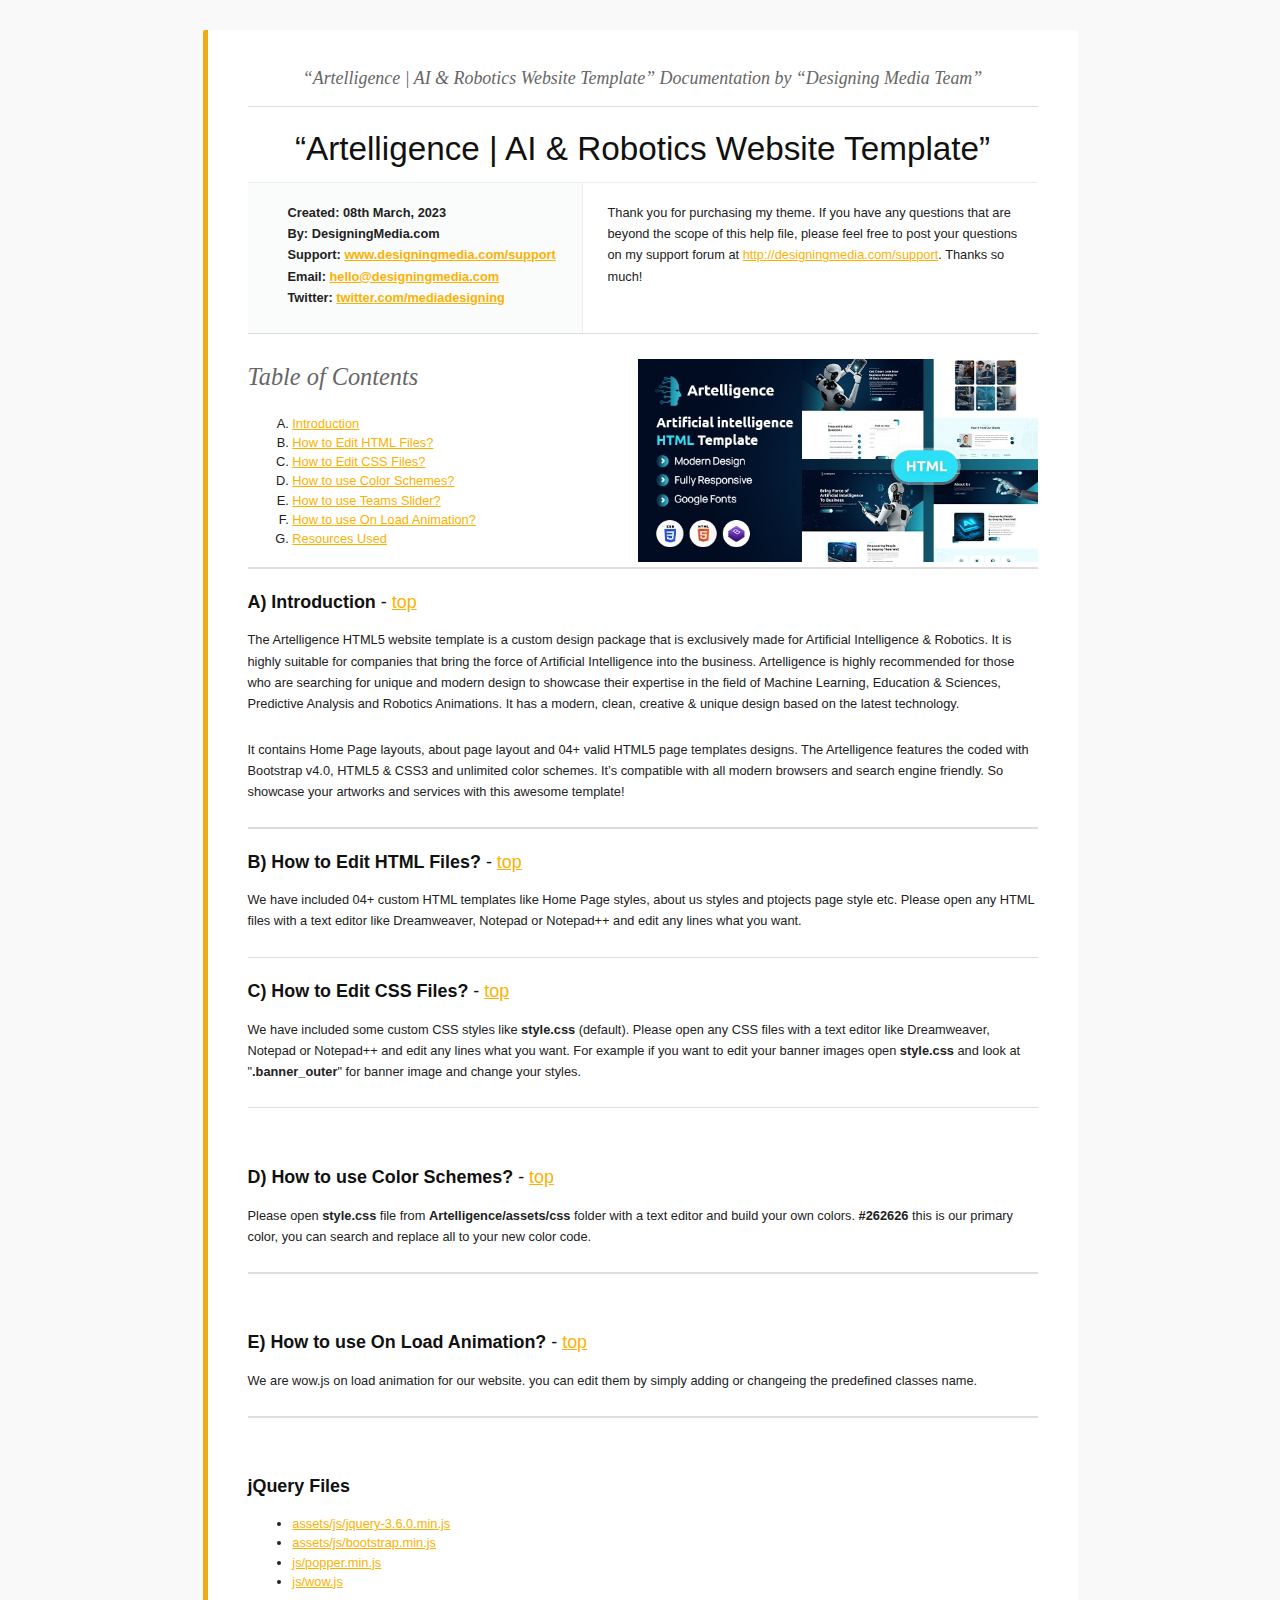
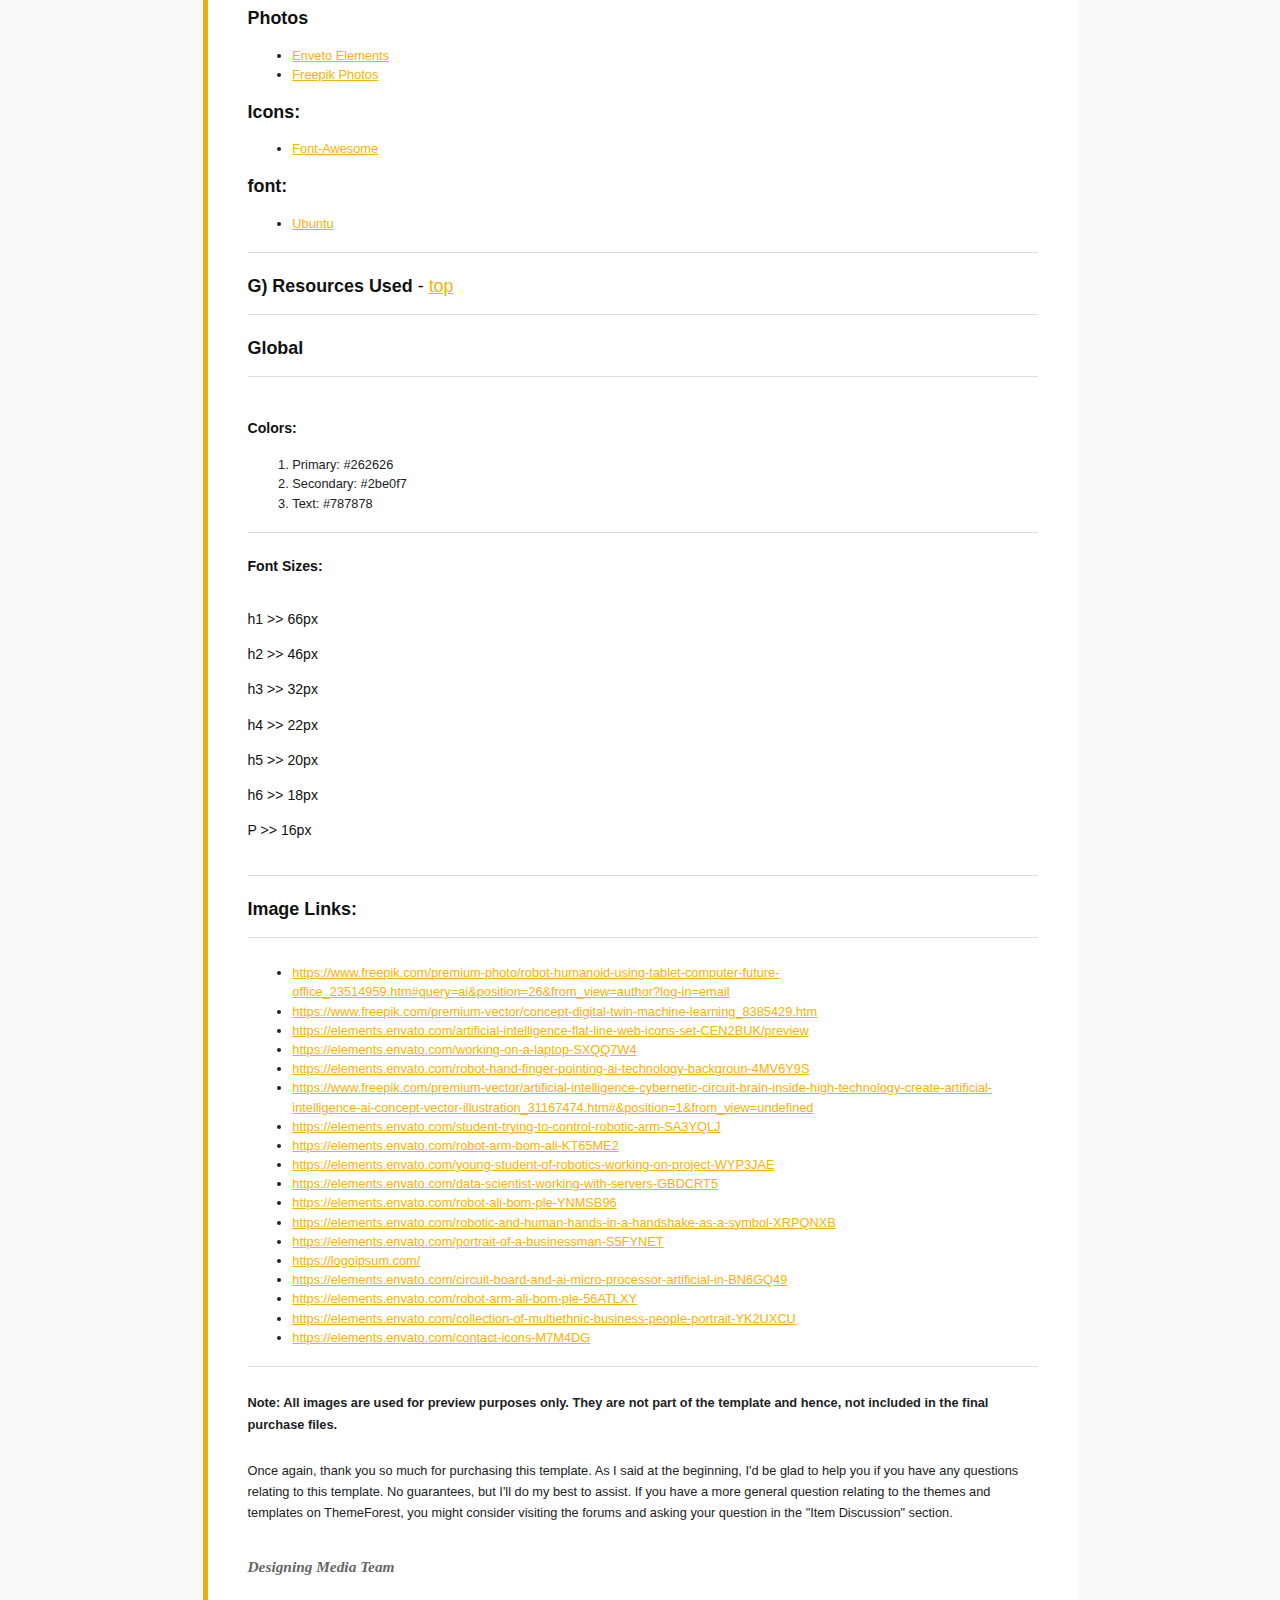
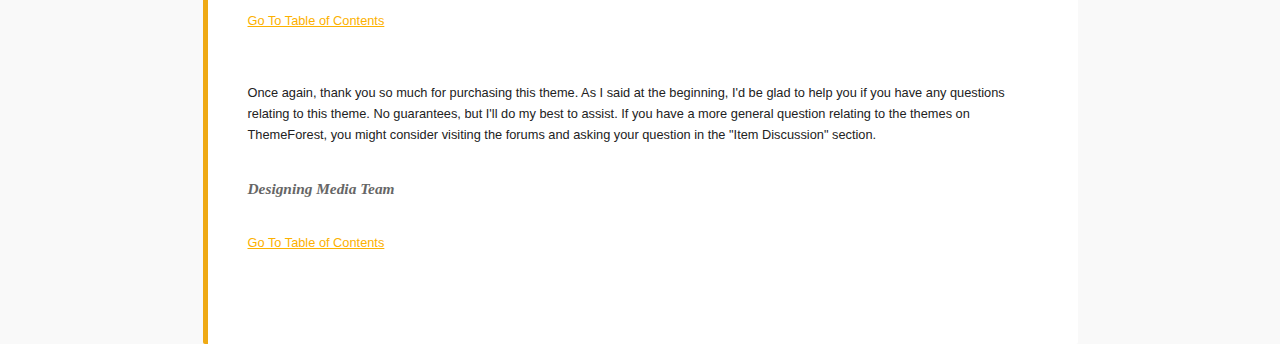
<file: Documentation/index.html>
<!DOCTYPE HTML PUBLIC "-//W3C//DTD HTML 4.01//EN" "http://www.w3.org/TR/html4/strict.dtd">
<head lang="en">
	<meta http-equiv="content-type" content="text/html;charset=utf-8">
	<title>Artelligence | AI & Robotics Website Template</title>
	<!-- Framework CSS -->
	<link rel="stylesheet" href="assets/blueprint-css/screen.css" type="text/css" media="screen, projection">
	<link rel="stylesheet" href="assets/blueprint-css/print.css" type="text/css" media="print">
	<!--[if lt IE 8]><link rel="stylesheet" href="assets/blueprint-css/ie.css" type="text/css" media="screen, projection"><![endif]-->
	<link rel="stylesheet" href="assets/blueprint-css/plugins/fancy-type/screen.css" type="text/css" media="screen, projection">
	<style type="text/css" media="screen">
		p, table, hr, .box { margin-bottom:25px; }
		.box p { margin-bottom:10px; }
	</style>
</head>


<body>
	<div class="container">
		<h3 class="center alt">&ldquo;Artelligence | AI & Robotics Website Template&rdquo; Documentation by &ldquo;Designing Media Team&rdquo;</h3>
		<hr>
		<h1 class="center">&ldquo;Artelligence | AI & Robotics Website Template&rdquo;</h1>
		
		<div class="borderTop">
			<div class="span-6 colborder info prepend-1">
				<p class="prepend-top">
					<strong>
					Created: 08th March, 2023<br>
					By: DesigningMedia.com<br>					
                         Support: <a href="//designingmedia.com/support">www.designingmedia.com/support</a>
                         <br>
                    Email: <a href="mailto:hello@designingmedia.com">hello@designingmedia.com</a><br>
					</strong>
			      <strong>Twitter: <a href="//twitter.com/mediadesigning">twitter.com/mediadesigning</a> </strong>
                </p>
			</div><!-- end div .span-6 -->		
	
			<div class="span-12 last">
				<p class="prepend-top append-0">Thank you for purchasing my theme. If you have any questions that are beyond the scope of this help file, please feel free to post your questions on my support forum at <a href="http://designingmedia.com/support">http://designingmedia.com/support</a>. Thanks so much!</p>
			</div>
		</div><!-- end div .borderTop -->
		<hr>
		<h2 id="toc" class="alt"><img src="assets/images/01_screenshot.jpg" width="400" align="right"></h2>
      
		<h2 class="alt">Table of Contents</h2>
            <ol class="alpha">
                <li><a href="#Introduction">Introduction</a></li>
                <li><a href="#html">How to Edit HTML Files?</a></li>
                <li><a href="#css">How to Edit CSS Files?</a></li>
                <li><a href="#colorschemes">How to use Color Schemes?</a></li>
                <li><a href="#loadingeffect">How to use Teams Slider?</a></li>
                <li><a href="#Onloadanimation">How to use On Load Animation?</a></li>
				<li><a href="#Resources-Used">Resources Used</a></li>
			</ol>
		<hr>

		
		
		<h3 id="Introduction"><strong>A) Introduction</strong> - <a href="#toc">top</a></h3>
		
			<p>The Artelligence HTML5 website template is a custom design package that is exclusively made for Artificial Intelligence & Robotics. It is highly suitable for companies that bring the force of Artificial Intelligence into the business. Artelligence is highly recommended for those who are searching for unique and modern design to showcase their expertise in the field of Machine Learning, Education & Sciences, Predictive Analysis and Robotics Animations. It has a modern, clean, creative & unique design based on the latest technology.</p>
            
            <p>It contains Home Page layouts, about page layout and 04+ valid HTML5 page templates designs. The Artelligence features the coded with Bootstrap v4.0, HTML5 & CSS3 and unlimited color schemes. It’s compatible with all modern browsers and search engine friendly. So showcase your artworks and services with this awesome template!</p>
                
		<hr>
    
		<h3 id="html"><strong>B) How to Edit HTML Files?</strong> - <a href="#toc">top</a></h3>            
            <p>We have included 04+ custom HTML templates like Home Page styles, about us styles and ptojects page style etc. Please open any HTML files with a text editor like Dreamweaver, Notepad or Notepad++ and edit any lines what you want.</p>
                
		<hr>

		<h3 id="css"><strong>C) How to Edit CSS Files?</strong> - <a href="#toc">top</a></h3>            
            <p>We have included some custom CSS styles like  <strong>style.css</strong> (default). Please open any CSS files with a text editor like Dreamweaver, Notepad or Notepad++ and edit any lines what you want. For example if you want to edit your banner images open <strong>style.css</strong> and look at "<strong>.banner_outer</strong>" for banner image and change your styles.</p>
                
		<hr>

		<h3 id="googlemap">&nbsp;</h3>
		<h3><strong>D) </strong><strong> How to use Color Schemes?</strong> - <a href="#toc">top</a></h3>            
            <p>Please open<strong> style.css</strong> file from <strong>Artelligence/assets/css </strong>folder with a text editor and build your own colors. <strong>#262626</strong> this is our primary color, you can search and replace all to your new color code.</p>
                
		<hr>

		<h3 id="Onloadanimation">&nbsp;</h3>
		<h3><strong>E) How to use On Load Animation?</strong> - <a href="#toc">top</a></h3>            
            <p>We are wow.js on load animation for our website. you can edit them by simply adding or changeing the predefined classes name.</p>
                
		<hr>
            
		
        
        <h3>&nbsp;</h3>
        <h3><strong> jQuery Files</strong></h3>
        
		<ul>
			<li><a href="http://jquery.com/download/">assets/js/jquery-3.6.0.min.js</a></li>
			<li><a href="http://getbootstrap.com/">assets/js/bootstrap.min.js</a></li>
			 <li><a href="http://getbootstrap.com/">js/popper.min.js</a></li>
			<li><a href="http://https://wowjs.uk/">js/wow.js</a></li>
	 	</ul>
        
        <h3><strong>Photos</strong></h3>
        
        <ul>
        	<li><a href="https://elements.envato.com">Enveto Elements</a></li>
        	<li><a href="https://www.freepik.com">Freepik Photos</a></li>
        </ul>
         <h3><strong>Icons:</strong></h3>
        
        <ul>
        	<li><a href="http://fortawesome.com">Font-Awesome</a></li>
        </ul>
        <h3><strong>font:</strong></h3>
        
        <ul>
        	<li><a href="https://fonts.google.com/specimen/Ubuntu">Ubuntu </a></li>
        </ul>
        <hr>
        
		<h3 id="Resources-Used"><strong>G) Resources Used</strong> - <a href="#toc">top</a></h3>
		<hr>
		<h3 id="item-description__global"><strong>Global</strong></h3>
		<hr>
		<h4 id="item-description__colors">
		  <br><strong>Colors:</strong>
		  </h4>
		  <ol>
			<li>Primary: #262626</li>
			<li>Secondary: #2be0f7</li>
			<li>Text: #787878</li>
		   </ol>
			<hr>

		  <h4 id="item-description__font-sizes"><strong>Font Sizes:</strong></h4>
		  <h4 id="item-description__h1-gt-gt-60-pxh2-gt-gt-46-pxh3-gt-gt-30-pxh4-gt-gt-22-pxh5-gt-gt">
			<br>h1 &gt;&gt; 66px<br>
			<br>h2 &gt;&gt; 46px<br>
			<br>h3 &gt;&gt; 32px<br>
			<br>h4 &gt;&gt; 22px<br>
			<br>h5 &gt;&gt; 20px<br>
			<br>h6 &gt;&gt; 18px<br>
			<br>P &gt;&gt; 16px<br>

			<br>
		  </h4>
		<hr>
		  <h3><strong>Image Links:</strong> </h3>
		<hr>
		<ul>
			<li><a href="https://elements.envato.com/cyberly-cyber-digital-3d-icon-set-BBL4XEZ">https://www.freepik.com/premium-photo/robot-humanoid-using-tablet-computer-future-office_23514959.htm#query=ai&position=26&from_view=author?log-in=email</a></li>
			<li><a href="https://www.freepik.com/premium-vector/concept-digital-twin-machine-learning_8385429.htm">https://www.freepik.com/premium-vector/concept-digital-twin-machine-learning_8385429.htm</a></li>
			<li><a href="https://elements.envato.com/artificial-intelligence-flat-line-web-icons-set-CEN2BUK/preview">https://elements.envato.com/artificial-intelligence-flat-line-web-icons-set-CEN2BUK/preview</a></li>
			<li><a href="https://elements.envato.com/working-on-a-laptop-SXQQ7W4">https://elements.envato.com/working-on-a-laptop-SXQQ7W4</a></li>
			<li><a href="https://elements.envato.com/robot-hand-finger-pointing-ai-technology-backgroun-4MV6Y9S">https://elements.envato.com/robot-hand-finger-pointing-ai-technology-backgroun-4MV6Y9S</a></li>
			<li><a href="https://www.freepik.com/premium-vector/artificial-intelligence-cybernetic-circuit-brain-inside-high-technology-create-artificial-intelligence-ai-concept-vector-illustration_31167474.htm#&position=1&from_view=undefined">https://www.freepik.com/premium-vector/artificial-intelligence-cybernetic-circuit-brain-inside-high-technology-create-artificial-intelligence-ai-concept-vector-illustration_31167474.htm#&position=1&from_view=undefined</a></li>
			<li><a href="https://elements.envato.com/student-trying-to-control-robotic-arm-SA3YQLJ">https://elements.envato.com/student-trying-to-control-robotic-arm-SA3YQLJ</a></li>
			<li><a href="https://elements.envato.com/robot-arm-bom-ali-KT65ME2">https://elements.envato.com/robot-arm-bom-ali-KT65ME2</a></li>
			<li><a href="https://elements.envato.com/young-student-of-robotics-working-on-project-WYP3JAE">https://elements.envato.com/young-student-of-robotics-working-on-project-WYP3JAE</a></li>
			<li><a href="https://elements.envato.com/data-scientist-working-with-servers-GBDCRT5">https://elements.envato.com/data-scientist-working-with-servers-GBDCRT5</a></li>
			<li><a href="https://elements.envato.com/robot-ali-bom-ple-YNMSB96">https://elements.envato.com/robot-ali-bom-ple-YNMSB96</a></li>
			<li><a href="https://elements.envato.com/robotic-and-human-hands-in-a-handshake-as-a-symbol-XRPQNXB">https://elements.envato.com/robotic-and-human-hands-in-a-handshake-as-a-symbol-XRPQNXB</a></li>
			<li><a href="https://elements.envato.com/portrait-of-a-businessman-S5FYNET">https://elements.envato.com/portrait-of-a-businessman-S5FYNET</a></li>
			<li><a href="https://logoipsum.com/">https://logoipsum.com/</a></li>
			<li><a href="https://elements.envato.com/circuit-board-and-ai-micro-processor-artificial-in-BN6GQ49">https://elements.envato.com/circuit-board-and-ai-micro-processor-artificial-in-BN6GQ49</a></li>
			<li><a href="https://elements.envato.com/robot-arm-ali-bom-ple-56ATLXY">https://elements.envato.com/robot-arm-ali-bom-ple-56ATLXY</a></li>
			<li><a href="https://elements.envato.com/collection-of-multiethnic-business-people-portrait-YK2UXCU">https://elements.envato.com/collection-of-multiethnic-business-people-portrait-YK2UXCU</a></li>
			<li><a href="https://elements.envato.com/contact-icons-M7M4DG">https://elements.envato.com/contact-icons-M7M4DG</a></li>
		</ul>
		
		<hr>
		<p><strong>Note: All images are used for preview purposes only. They are not part of the template and hence, not included in the final purchase files.</strong></p>
			  <p>Once again, thank you so much for purchasing this template. As I said at the beginning, I'd be glad to help you if you have any questions relating to this template. No guarantees, but I'll do my best to assist. If you have a more general question relating to the themes and templates on ThemeForest, you might consider visiting the forums and asking your question in the "Item Discussion" section.</p>
			  <p class="append-bottom alt large"><strong>Designing Media Team</strong></p>
			  <p><a href="#toc">Go To Table of Contents</a></p>
			  <hr class="space">
		
              
		<p>Once again, thank you so much for purchasing this theme. As I said at the beginning, I'd be glad to help you if you have any questions relating to this theme. No guarantees, but I'll do my best to assist. If you have a more general question relating to the themes on ThemeForest, you might consider visiting the forums and asking your question in the "Item Discussion" section.</p> 
		<p class="append-bottom alt large"><strong>Designing Media Team</strong></p>
		<p><a href="#toc">Go To Table of Contents</a></p>
		
		<hr class="space">
	</div><!-- end div .container -->
</body>
</html>
</file>
<file: Documentation/assets/blueprint-css/screen.css>
/* -----------------------------------------------------------------------


 Blueprint CSS Framework 0.9
 http://blueprintcss.org

   * Copyright (c) 2007-Present. See LICENSE for more info.
   * See README for instructions on how to use Blueprint.
   * For credits and origins, see AUTHORS.
   * This is a compressed file. See the sources in the 'src' directory.

----------------------------------------------------------------------- */

/* reset.css */
html, body, div, span, object, iframe, h1, h2, h3, h4, h5, h6, p, blockquote, pre, a, abbr, acronym, address, code, del, dfn, em, img, q, dl, dt, dd, ol, ul, li, fieldset, form, label, legend, table, caption, tbody, tfoot, thead, tr, th, td {margin:0;padding:0;border:0;font-weight:inherit;font-style:inherit;font-size:100%;font-family:inherit;vertical-align:baseline;}
body {line-height:1.5;}
table {border-collapse:separate;border-spacing:0;}
caption, th, td {text-align:left;font-weight:normal;}
table, td, th {vertical-align:middle;}
blockquote:before, blockquote:after, q:before, q:after {content:"";}
blockquote, q {quotes:"" "";}
a img {border:none;}

/* custom.css */
.info { background:#fafcfc; }
.borderTop { border-top: 1px solid #eee;}
.append-0 {padding-right:20px;}

/* typography.css */
body {font-size:80%;color:#222;background:#f9f9f9;font-family:"Helvetica Neue", Arial, Helvetica, sans-serif;padding-top:30px;}
h1, h2, h3, h4, h5, h6 {font-weight:normal;color:#111;}
h1 {font-size:2.6em;line-height:1;margin-bottom:0.5em;}
h2 {font-size:1.9em;margin-bottom:0.75em;}
h3 {font-size:1.4em;line-height:1;margin-bottom:1em;}
h4 {font-size:1.1em;line-height:1.25;margin-bottom:1.25em;}
h5 {font-size:1em;font-weight:bold;margin-bottom:1.5em;}
h6 {font-size:1em;font-weight:bold;}
h1 img, h2 img, h3 img, h4 img, h5 img, h6 img {margin:0;}
p {margin:0 0 1.5em;line-height:1.65em;}
p img.left {float:left;margin:1.5em 1.5em 1.5em 0;padding:0;}
p img.right {float:right;margin:1.5em 0 1.5em 1.5em;}
a:focus, a:hover {color:#000;}
a {
	color: #fcb100;text-decoration:underline;}
blockquote {margin:1.5em;color:#666;font-style:italic;}
strong {font-weight:bold;}
em, dfn {font-style:italic;}
dfn {font-weight:bold;}
sup, sub {line-height:0;}
abbr, acronym {border-bottom:1px dotted #666;}
address {margin:0 0 1.5em;font-style:italic;}
del {color:#666;}
pre {margin:1.5em 0;white-space:pre;}
pre, code, tt {font:13px 'andale mono', 'lucida console', monospace;line-height:1.5;}
li ul, li ol {margin:0 1.5em;}
ul, ol {margin:0 1.5em 1.5em 3.5em;}
ul {list-style-type:disc;}
ol {list-style-type:decimal;}
ol.alpha {list-style:upper-alpha;}
dl {margin:0 0 1.5em 0;}
dl dt {font-weight:bold;}
dd {margin-left:1.5em;}
table {margin-bottom:1.4em;width:100%;}
th {font-weight:bold;}
thead th {background:#c3d9ff;}
th, td, caption {padding:4px 10px 4px 5px;}
tr.even td {background:#e5ecf9;}
tfoot {font-style:italic;}
caption {background:#eee;}
.small {font-size:.85em;margin-bottom:1.875em;line-height:1.875em;}
.large {font-size:1.2em;line-height:2.5em;margin-bottom:1.25em;}
.hide {display:none;}
.quiet {color:#666;}
.loud {color:#000;}
.highlight {background:#ff0;}
.added {background:#060;color:#fff;}
.removed {background:#900;color:#fff;}
.first {margin-left:0;padding-left:0;}
.last {margin-right:0;padding-right:0;}
.top {margin-top:0;padding-top:0;}
.bottom {margin-bottom:0;padding-bottom:0;}
.center {text-align:center;}

/* forms.css */
label {font-weight:bold;}
fieldset {padding:1.4em;margin:0 0 1.5em 0;border:1px solid #ccc;}
legend {font-weight:bold;font-size:1.2em;}
input[type=text], input[type=password], input.text, input.title, textarea, select {background-color:#fff;border:1px solid #bbb;}
input[type=text]:focus, input[type=password]:focus, input.text:focus, input.title:focus, textarea:focus, select:focus {border-color:#666;}
input[type=text], input[type=password], input.text, input.title, textarea, select {margin:0.5em 0;}
input.text, input.title {width:300px;padding:5px;}
input.title {font-size:1.5em;}
textarea {width:390px;height:250px;padding:5px;}
input[type=checkbox], input[type=radio], input.checkbox, input.radio {position:relative;top:.25em;}
form.inline {line-height:3;}
form.inline p {margin-bottom:0;}
.error, .notice, .success {padding:.8em;margin-bottom:1em;border:2px solid #ddd;}
.error {background:#FBE3E4;color:#8a1f11;border-color:#FBC2C4;}
.notice {background:#FFF6BF;color:#514721;border-color:#FFD324;}
.success {background:#E6EFC2;color:#264409;border-color:#C6D880;}
.error a {color:#8a1f11;}
.notice a {color:#514721;}
.success a {color:#264409;}

/* grid.css */
.container {width:790px;margin:0 auto;background:#fff; padding:40px; border-left: 5px solid #efaa15;
    border-radius: 2px 2px 2px 2px;}
.showgrid {background:url(src/grid.png);}
.column, div.span-1, div.span-2, div.span-3, div.span-4, div.span-5, div.span-6, div.span-7, div.span-8, div.span-9, div.span-10, div.span-11, div.span-12, div.span-13, div.span-14, div.span-15, div.span-16, div.span-17, div.span-18, div.span-19, div.span-20, div.span-21, div.span-22, div.span-23, div.span-24 {float:left;margin-right:10px;}
.last, div.last {margin-right:0;}
.span-1 {width:30px;}
.span-2 {width:70px;}
.span-3 {width:110px;}
.span-4 {width:150px;}
.span-5 {width:190px;}
.span-6 {
	width:270px;
}
.span-7 {width:270px;}
.span-8 {width:310px;}
.span-9 {width:350px;}
.span-10 {width:390px;}
.span-11 {width:430px;}
.span-12 {
	width:430px;
}
.span-13 {width:510px;}
.span-14 {width:550px;}
.span-15 {width:590px;}
.span-16 {width:630px;}
.span-17 {width:670px;}
.span-18 {width:710px;}
.span-19 {width:750px;}
.span-20 {width:790px;}
.span-21 {width:830px;}
.span-22 {width:870px;}
.span-23 {width:910px;}
.span-24, div.span-24 {width:950px;margin:0;}
input.span-1, textarea.span-1, input.span-2, textarea.span-2, input.span-3, textarea.span-3, input.span-4, textarea.span-4, input.span-5, textarea.span-5, input.span-6, textarea.span-6, input.span-7, textarea.span-7, input.span-8, textarea.span-8, input.span-9, textarea.span-9, input.span-10, textarea.span-10, input.span-11, textarea.span-11, input.span-12, textarea.span-12, input.span-13, textarea.span-13, input.span-14, textarea.span-14, input.span-15, textarea.span-15, input.span-16, textarea.span-16, input.span-17, textarea.span-17, input.span-18, textarea.span-18, input.span-19, textarea.span-19, input.span-20, textarea.span-20, input.span-21, textarea.span-21, input.span-22, textarea.span-22, input.span-23, textarea.span-23, input.span-24, textarea.span-24 {border-left-width:1px!important;border-right-width:1px!important;padding-left:5px!important;padding-right:5px!important;}
input.span-1, textarea.span-1 {width:18px!important;}
input.span-2, textarea.span-2 {width:58px!important;}
input.span-3, textarea.span-3 {width:98px!important;}
input.span-4, textarea.span-4 {width:138px!important;}
input.span-5, textarea.span-5 {width:178px!important;}
input.span-6, textarea.span-6 {width:218px!important;}
input.span-7, textarea.span-7 {width:258px!important;}
input.span-8, textarea.span-8 {width:298px!important;}
input.span-9, textarea.span-9 {width:338px!important;}
input.span-10, textarea.span-10 {width:378px!important;}
input.span-11, textarea.span-11 {width:418px!important;}
input.span-12, textarea.span-12 {width:458px!important;}
input.span-13, textarea.span-13 {width:498px!important;}
input.span-14, textarea.span-14 {width:538px!important;}
input.span-15, textarea.span-15 {width:578px!important;}
input.span-16, textarea.span-16 {width:618px!important;}
input.span-17, textarea.span-17 {width:658px!important;}
input.span-18, textarea.span-18 {width:698px!important;}
input.span-19, textarea.span-19 {width:738px!important;}
input.span-20, textarea.span-20 {width:778px!important;}
input.span-21, textarea.span-21 {width:818px!important;}
input.span-22, textarea.span-22 {width:858px!important;}
input.span-23, textarea.span-23 {width:898px!important;}
input.span-24, textarea.span-24 {width:938px!important;}
.append-1 {padding-right:40px;}
.append-2 {padding-right:80px;}
.append-3 {padding-right:120px;}
.append-4 {padding-right:160px;}
.append-5 {padding-right:200px;}
.append-6 {padding-right:240px;}
.append-7 {padding-right:280px;}
.append-8 {padding-right:320px;}
.append-9 {padding-right:360px;}
.append-10 {padding-right:400px;}
.append-11 {padding-right:440px;}
.append-12 {padding-right:480px;}
.append-13 {padding-right:520px;}
.append-14 {padding-right:560px;}
.append-15 {padding-right:600px;}
.append-16 {padding-right:640px;}
.append-17 {padding-right:680px;}
.append-18 {padding-right:720px;}
.append-19 {padding-right:760px;}
.append-20 {padding-right:800px;}
.append-21 {padding-right:840px;}
.append-22 {padding-right:880px;}
.append-23 {padding-right:920px;}
.prepend-1 {padding-left:40px;}
.prepend-2 {padding-left:80px;}
.prepend-3 {padding-left:120px;}
.prepend-4 {padding-left:160px;}
.prepend-5 {padding-left:200px;}
.prepend-6 {padding-left:240px;}
.prepend-7 {padding-left:280px;}
.prepend-8 {padding-left:320px;}
.prepend-9 {padding-left:360px;}
.prepend-10 {padding-left:400px;}
.prepend-11 {padding-left:440px;}
.prepend-12 {padding-left:480px;}
.prepend-13 {padding-left:520px;}
.prepend-14 {padding-left:560px;}
.prepend-15 {padding-left:600px;}
.prepend-16 {padding-left:640px;}
.prepend-17 {padding-left:680px;}
.prepend-18 {padding-left:720px;}
.prepend-19 {padding-left:760px;}
.prepend-20 {padding-left:800px;}
.prepend-21 {padding-left:840px;}
.prepend-22 {padding-left:880px;}
.prepend-23 {padding-left:920px;}
div.border {padding-right:4px;margin-right:5px;border-right:1px solid #eee;}
div.colborder {
	padding-right:24px;
	margin-right:25px;
	border-right:1px solid #eee;
}
div.colborderTop {border-top:1px solid #eee;}
.pull-1 {margin-left:-40px;}
.pull-2 {margin-left:-80px;}
.pull-3 {margin-left:-120px;}
.pull-4 {margin-left:-160px;}
.pull-5 {margin-left:-200px;}
.pull-6 {margin-left:-240px;}
.pull-7 {margin-left:-280px;}
.pull-8 {margin-left:-320px;}
.pull-9 {margin-left:-360px;}
.pull-10 {margin-left:-400px;}
.pull-11 {margin-left:-440px;}
.pull-12 {margin-left:-480px;}
.pull-13 {margin-left:-520px;}
.pull-14 {margin-left:-560px;}
.pull-15 {margin-left:-600px;}
.pull-16 {margin-left:-640px;}
.pull-17 {margin-left:-680px;}
.pull-18 {margin-left:-720px;}
.pull-19 {margin-left:-760px;}
.pull-20 {margin-left:-800px;}
.pull-21 {margin-left:-840px;}
.pull-22 {margin-left:-880px;}
.pull-23 {margin-left:-920px;}
.pull-24 {margin-left:-960px;}
.pull-1, .pull-2, .pull-3, .pull-4, .pull-5, .pull-6, .pull-7, .pull-8, .pull-9, .pull-10, .pull-11, .pull-12, .pull-13, .pull-14, .pull-15, .pull-16, .pull-17, .pull-18, .pull-19, .pull-20, .pull-21, .pull-22, .pull-23, .pull-24 {float:left;position:relative;}
.push-1 {margin:0 -40px 1.5em 40px;}
.push-2 {margin:0 -80px 1.5em 80px;}
.push-3 {margin:0 -120px 1.5em 120px;}
.push-4 {margin:0 -160px 1.5em 160px;}
.push-5 {margin:0 -200px 1.5em 200px;}
.push-6 {margin:0 -240px 1.5em 240px;}
.push-7 {margin:0 -280px 1.5em 280px;}
.push-8 {margin:0 -320px 1.5em 320px;}
.push-9 {margin:0 -360px 1.5em 360px;}
.push-10 {margin:0 -400px 1.5em 400px;}
.push-11 {margin:0 -440px 1.5em 440px;}
.push-12 {margin:0 -480px 1.5em 480px;}
.push-13 {margin:0 -520px 1.5em 520px;}
.push-14 {margin:0 -560px 1.5em 560px;}
.push-15 {margin:0 -600px 1.5em 600px;}
.push-16 {margin:0 -640px 1.5em 640px;}
.push-17 {margin:0 -680px 1.5em 680px;}
.push-18 {margin:0 -720px 1.5em 720px;}
.push-19 {margin:0 -760px 1.5em 760px;}
.push-20 {margin:0 -800px 1.5em 800px;}
.push-21 {margin:0 -840px 1.5em 840px;}
.push-22 {margin:0 -880px 1.5em 880px;}
.push-23 {margin:0 -920px 1.5em 920px;}
.push-24 {margin:0 -960px 1.5em 960px;}
.push-1, .push-2, .push-3, .push-4, .push-5, .push-6, .push-7, .push-8, .push-9, .push-10, .push-11, .push-12, .push-13, .push-14, .push-15, .push-16, .push-17, .push-18, .push-19, .push-20, .push-21, .push-22, .push-23, .push-24 {float:right;position:relative;}
.prepend-top {margin-top:1.5em;}
.append-bottom {margin-bottom:1.5em;}
.box {padding:1.5em;margin-bottom:1.5em;background:#E5ECF9;}
hr {background:#ddd;color:#ddd;clear:both;float:none;width:100%;height:.1em;margin:0 0 1.45em;border:none;}
hr.space {background:#fff;color:#fff;}
.clearfix:after, .container:after {content:"\0020";display:block;height:0;clear:both;visibility:hidden;overflow:hidden;}
.clearfix, .container {display:block;}
.clear {clear:both;}
</file>
<file: Documentation/assets/blueprint-css/print.css>
/* -----------------------------------------------------------------------


 Blueprint CSS Framework 0.9
 http://blueprintcss.org

   * Copyright (c) 2007-Present. See LICENSE for more info.
   * See README for instructions on how to use Blueprint.
   * For credits and origins, see AUTHORS.
   * This is a compressed file. See the sources in the 'src' directory.

----------------------------------------------------------------------- */

/* print.css */
body {line-height:1.5;font-family:"Helvetica Neue", Arial, Helvetica, sans-serif;color:#000;background:none;font-size:10pt;}
.container {background:none;}
hr {background:#ccc;color:#ccc;width:100%;height:2px;margin:2em 0;padding:0;border:none;}
hr.space {background:#fff;color:#fff;}
h1, h2, h3, h4, h5, h6 {font-family:"Helvetica Neue", Arial, "Lucida Grande", sans-serif;}
code {font:.9em "Courier New", Monaco, Courier, monospace;}
img {float:left;margin:1.5em 1.5em 1.5em 0;}
a img {border:none;}
p img.top {margin-top:0;}
blockquote {margin:1.5em;padding:1em;font-style:italic;font-size:.9em;}
.small {font-size:.9em;}
.large {font-size:1.1em;}
.quiet {color:#999;}
.hide {display:none;}
a:link, a:visited {background:transparent;font-weight:700;text-decoration:underline;}
a:link:after, a:visited:after {content:" (" attr(href) ")";font-size:90%;}
</file>
<file: Documentation/assets/blueprint-css/ie.css>
/* -----------------------------------------------------------------------


 Blueprint CSS Framework 0.9
 http://blueprintcss.org

   * Copyright (c) 2007-Present. See LICENSE for more info.
   * See README for instructions on how to use Blueprint.
   * For credits and origins, see AUTHORS.
   * This is a compressed file. See the sources in the 'src' directory.

----------------------------------------------------------------------- */

/* ie.css */
body {text-align:center;}
.container {text-align:left;}
* html .column, * html div.span-1, * html div.span-2, * html div.span-3, * html div.span-4, * html div.span-5, * html div.span-6, * html div.span-7, * html div.span-8, * html div.span-9, * html div.span-10, * html div.span-11, * html div.span-12, * html div.span-13, * html div.span-14, * html div.span-15, * html div.span-16, * html div.span-17, * html div.span-18, * html div.span-19, * html div.span-20, * html div.span-21, * html div.span-22, * html div.span-23, * html div.span-24 {overflow-x:hidden;}
* html legend {margin:0px -8px 16px 0;padding:0;}
ol {margin-left:2em;}
sup {vertical-align:text-top;}
sub {vertical-align:text-bottom;}
html>body p code {*white-space:normal;}
hr {margin:-8px auto 11px;}
img {-ms-interpolation-mode:bicubic;}
.clearfix, .container {display:inline-block;}
* html .clearfix, * html .container {height:1%;}
fieldset {padding-top:0;}
input.text, input.title {background-color:#fff;border:1px solid #bbb;}
input.text:focus, input.title:focus {border-color:#666;}
input.text, input.title, textarea, select {margin:0.5em 0;}
input.checkbox, input.radio {position:relative;top:.25em;}
form.inline div, form.inline p {vertical-align:middle;}
form.inline label {position:relative;top:-0.25em;}
form.inline input.checkbox, form.inline input.radio, form.inline input.button, form.inline button {margin:0.5em 0;}
button, input.button {position:relative;top:0.25em;}
</file>
<file: Documentation/assets/blueprint-css/plugins/fancy-type/screen.css>
/* -------------------------------------------------------------- 
  
   fancy-type.css
   * Lots of pretty advanced classes for manipulating text.
   
   See the Readme file in this folder for additional instructions.

-------------------------------------------------------------- */

/* Indentation instead of line shifts for sibling paragraphs. */
   /* p + p { text-indent:2em; margin-top:-1.5em; } */
   form p + p  { text-indent: 0; } /* Don't want this in forms. */
   

/* For great looking type, use this code instead of asdf: 
   <span class="alt">asdf</span>  
   Best used on prepositions and ampersands. */
  
.alt { 
  color: #666; 
  font-family: "Warnock Pro", "Goudy Old Style","Palatino","Book Antiqua", Georgia, serif; 
  font-style: italic;
  font-weight: normal;
}


/* For great looking quote marks in titles, replace "asdf" with:
   <span class="dquo">&#8220;</span>asdf&#8221;
   (That is, when the title starts with a quote mark). 
   (You may have to change this value depending on your font size). */  
   
.dquo { margin-left: -.5em; } 


/* Reduced size type with incremental leading
   (http://www.markboulton.co.uk/journal/comments/incremental_leading/)

   This could be used for side notes. For smaller type, you don't necessarily want to 
   follow the 1.5x vertical rhythm -- the line-height is too much. 
   
   Using this class, it reduces your font size and line-height so that for 
   every four lines of normal sized type, there is five lines of the sidenote. eg:

   New type size in em's:
     10px (wanted side note size) / 12px (existing base size) = 0.8333 (new type size in ems)

   New line-height value:
     12px x 1.5 = 18px (old line-height)
     18px x 4 = 72px 
     72px / 5 = 14.4px (new line height)
     14.4px / 10px = 1.44 (new line height in em's) */

p.incr, .incr p {
	font-size: 10px;
	line-height: 1.44em;  
	margin-bottom: 1.5em;
}


/* Surround uppercase words and abbreviations with this class.
   Based on work by Jørgen Arnor Gårdsø Lom [http://twistedintellect.com/] */
   
.caps { 
  font-variant: small-caps; 
  letter-spacing: 1px; 
  text-transform: lowercase; 
  font-size:1.2em;
  line-height:1%;
  font-weight:bold;
  padding:0 2px;
}
</file>
